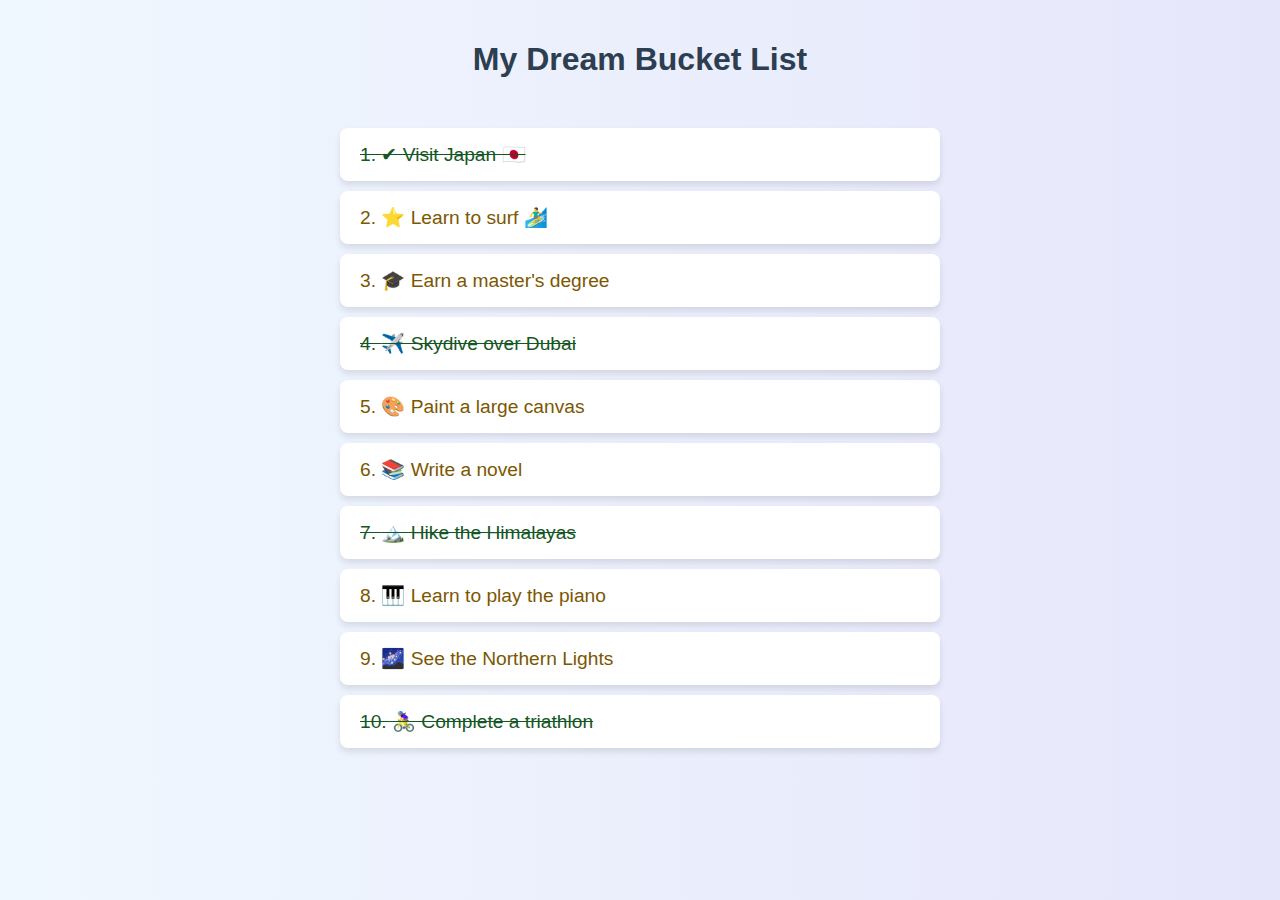
<file: Dream Bucket List/bucket-list.html>
<!DOCTYPE html>
<html lang="en">
<head>
  <meta charset="UTF-8">
  <meta name="viewport" content="width=device-width, initial-scale=1">
  <title>My Dream Bucket List</title>
  <link rel="stylesheet" href="styles.css">
</head>
<body>
  <h1> My Dream Bucket List</h1>
  <ol class="bucket-list">
    <li class="completed">✔ Visit Japan 🇯🇵</li>
    <li class="pending">⭐ Learn to surf 🏄‍♂️</li>
    <li class="pending">🎓 Earn a master's degree</li>
    <li class="completed">✈️ Skydive over Dubai</li>
    <li class="pending">🎨 Paint a large canvas</li>
    <li class="pending">📚 Write a novel</li>
    <li class="completed">🏔️ Hike the Himalayas</li>
    <li class="pending">🎹 Learn to play the piano</li>
    <li class="pending">🌌 See the Northern Lights</li>
    <li class="completed">🚴‍♀️ Complete a triathlon</li>
  </ol>
</body>
</html>
</file>
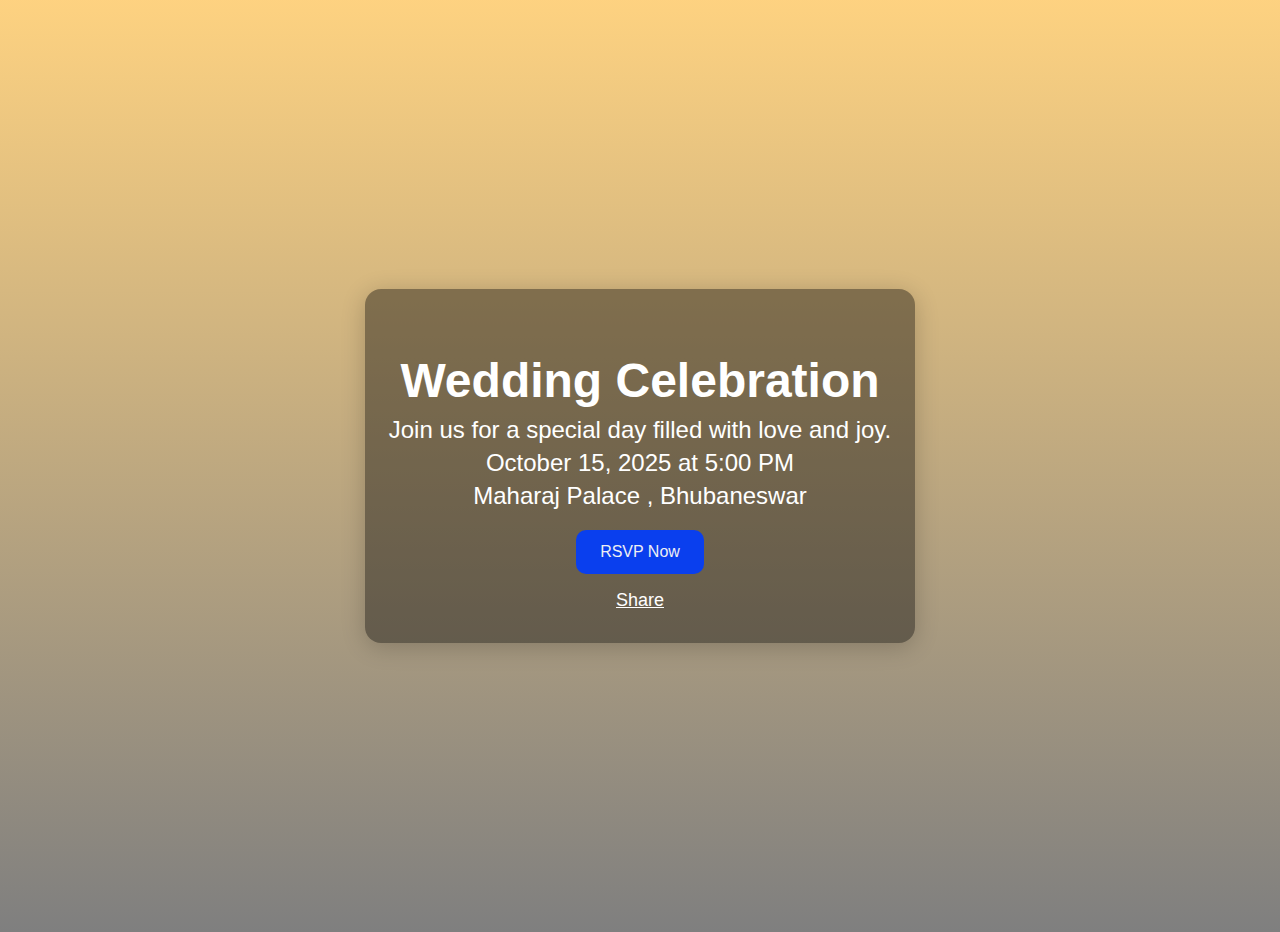
<file: Event Invitation Page/event-invitation.html>
<!DOCTYPE html>
<html lang="en">
<head>
  <meta charset="UTF-8">
  <meta name="viewport" content="width=device-width, initial-scale=1.0">
  <title>Event Invitation</title>
  <link rel="stylesheet" href="styles.css">
</head>
<body>
  <div class="container">
    <section class="event-details">
      <h1>Wedding Celebration</h1>
 <p class="description">Join us for a special day filled with love and joy.</p>
  <p class="datetime"><time datetime="2025-10-15T 17:00">October 15, 2025 at 5:00 PM</time></p>
  <p class="venue">Maharaj Palace , Bhubaneswar</p>
   <button class="rsvp-btn">RSVP Now</button>
    <div class="social-share">
        <a href="https://www.facebook.com/sharer/sharer.php?u=[URL]">Share</a>
        
      </div>




  </section>
</div>
</body>
</html>
</file>
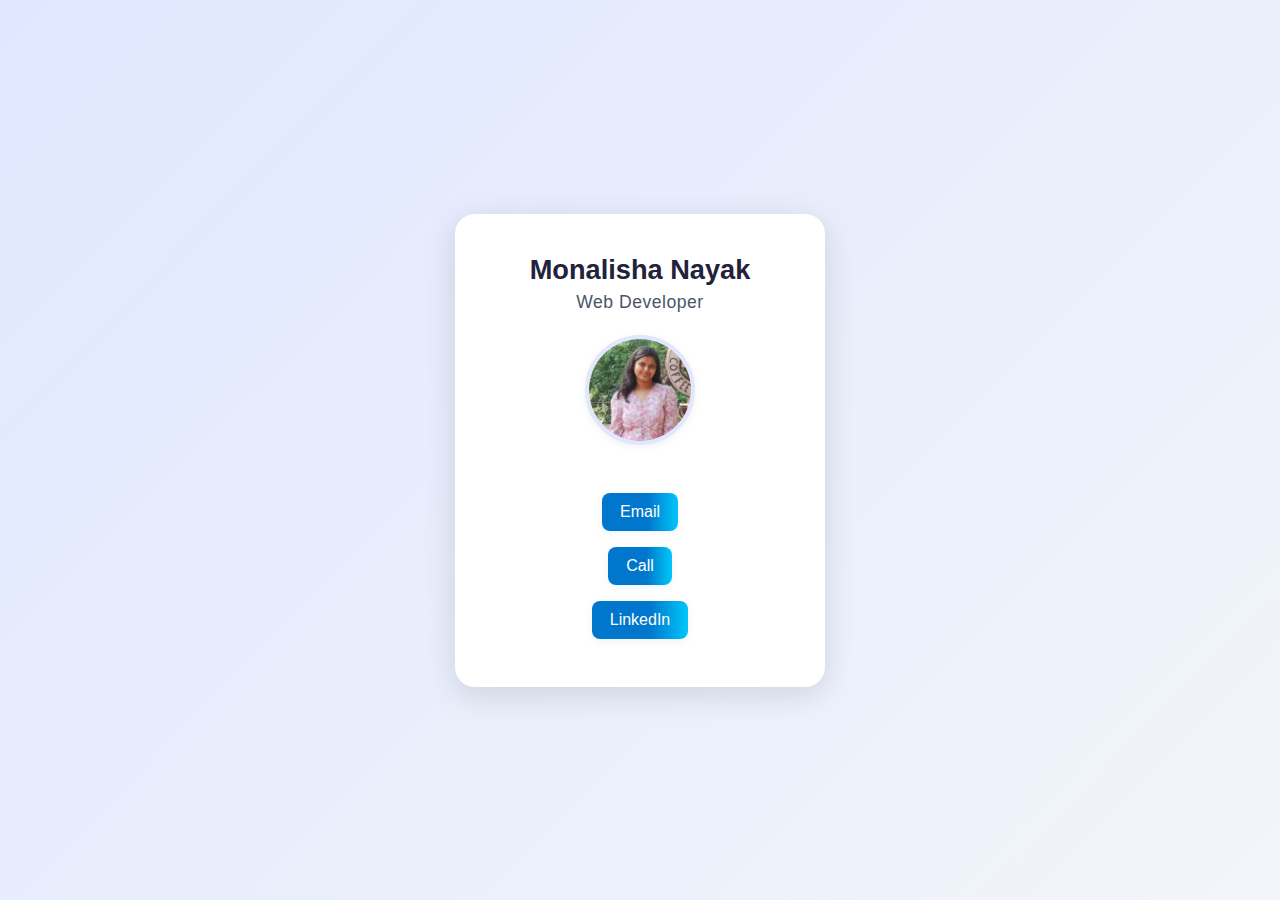
<file: Virtual Business Card/business-card.html>
<!DOCTYPE html>
<html lang="en">
<head>
  <meta charset="UTF-8">
  <meta name="viewport" content="width=device-width, initial-scale=1.0">
  <title>My Business Card</title>
  <link rel="stylesheet" href="style.css">
</head>
<body>
  <div class="card">
   
    <h1>Monalisha Nayak</h1>
    <h3>Web Developer</h3>
     <img src="IMG-20240617-WA0019 (1).jpg" alt="Profile Picture" class="profile-img">
    <div class="contact">
      <a href=monalisha17102004@gmail.com> Email</a><br>
      <a href="8260554405"> Call</a><br>
      <a href="https://www.linkedin.com/in/monalisha-nayak-7199b42a6?utm_source=share&utm_campaign=share_via&utm_content=profile&utm_medium=android_app" rel="">LinkedIn</a>
    </div>
  </div>
</body>
</html>

  
</head>
</file>
<file: Dream Bucket List/styles.css>
body {
  font-family: 'Segoe UI', Tahoma, Geneva, Verdana, sans-serif;
  background: linear-gradient(to right, #f0f8ff, #e6e6fa);
  margin: 0;
  padding: 20px;
  color: #333;
}

h1 {
  text-align: center;
  color: #2c3e50;
  margin-bottom: 50px;
}

.bucket-list {
  max-width: 600px;
  margin: 0 auto;
  padding: 0;
  list-style-position: inside;
  font-size: 1.2rem;
}

.bucket-list li {
  background-color: #ffffff;
  margin: 10px 0;
  padding: 15px 20px;
  border-radius: 8px;
  box-shadow: 0 4px 6px rgba(0, 0, 0, 0.1);
  transition: 
    transform 0.2s,
    background-color 0.3s,
    color 0.3s,
    box-shadow 0.3s;
}

.bucket-list li:hover {
  transform: scale(1.02);
  box-shadow: 0 8px 16px rgba(44, 62, 80, 0.15);
}

.completed {
  background-color: #d4edda;
  color: #155724;
  text-decoration: line-through;
  transition: background-color 0.3s, color 0.3s;
}

.pending {
  background-color: #ffe066; /* Improved contrast */
  color: #7c5700;
  transition: background-color 0.3s, color 0.3s;
}

/* Responsive Design */
@media (max-width: 600px) {
  .bucket-list {
    padding: 0 10px;
    max-height: 70vh;
    overflow-y: auto;
  }

  .bucket-list li {
    font-size: 1rem;
    padding: 10px 15px;
  }
}
</file>
<file: Event Invitation Page/styles.css>
body{
    margin: 0;
    padding: 0;
    font-family: 'Gill Sans', 'Gill Sans MT', Calibri, 'Trebuchet MS', sans-serif;
    box-sizing: border-box;
    text-align: center;
    

}
.container{
   position: relative;
  height: 100vh;
  background: linear-gradient(rgba(252, 165, 3, 0.5), rgba(0,0,0,0.5)),
    url('https://img.freepik.com/premium-photo/elegant-floral-wedding-backdrop-wallpaper_756748-2486.jpg') center/cover no-repeat;
  display: flex;
  align-items: center;
  justify-content: center;
  color: white;
  padding: 1rem;

  
 

}
h1{
   font-size: 3rem;
  margin-bottom: 0.5rem;
}
.event-details{
  max-width: 600px;
  background: rgba(0,0,0,0.4);
  border-radius: 16px;
  box-shadow: 0 4px 24px rgba(0,0,0,0.2);
  padding: 2rem 1.5rem;
}
.event-details .description,
.event-details .datetime,
.event-details .venue {
  font-size: 1.2rem;
  margin: 0.3rem 0;
}

.rsvp-btn {
  margin-top: 1rem;
  padding: 0.8rem 1.5rem;
  font-size: 1rem;
  background-color: #0a3fee;
  border: none;
  color: rgb(238, 239, 243);
  cursor: pointer;
  border-radius: 10px;
}

.rsvp-btn:hover {
  background-color: #12c1ec;
}
.rsvp-btn:focus {
  outline: 2px solid #12c1ec;
  outline-offset: 2px;
}

.social-share {
  margin-top: 1rem;
  display: flex;
  gap: 1rem;
  justify-content: center;
}

.social-share a {
  color: white;
  text-decoration: underline;
  font-size: large;
}

/* Mobile-first responsive adjustments */
@media (max-width: 599px) {
  .container {
    padding: 0.5rem;
    height: auto;
    min-height: 100vh;
  }
  .event-details {
    padding: 1rem 0.5rem;
    font-size: 1rem;
  }
  h1 {
    font-size: 2rem;
  }
}

/* Corrected selectors in media query */
@media (min-width: 600px) {
  .hero-overlay h1 {
    font-size: 4rem;
  }
  .event-details .description,
  .event-details .datetime,
  .event-details .venue {
    font-size: 1.5rem;
  }
}
</file>
<file: Virtual Business Card/style.css>
* {
  margin: 0;
  padding: 0;
  box-sizing: border-box;
}

body {
  background: linear-gradient(135deg, #e0e7ff 0%, #f2f5f9 100%);
  font-family: 'Segoe UI', Arial, Helvetica, sans-serif;
  min-height: 100vh;
  display: flex;
  justify-content: center;
  align-items: center;
}

/* Card styles */
.card {
  background: #fff;
  border-radius: 20px;
  padding: 40px 32px;
  width: 100%;
  max-width: 370px;
  text-align: center;
  box-shadow: 0 8px 32px rgba(0,0,0,0.12);
  transition: transform 0.2s, box-shadow 0.2s;
  position: relative;
  overflow: hidden;
}

.card:hover {
  transform: translateY(-6px) scale(1.03);
  box-shadow: 0 16px 40px rgba(0,0,0,0.16);
}

/* Profile image */
.profile-img {
  width: 110px;
  height: 110px;
  border-radius: 50%;
  object-fit: cover;
  margin-bottom: 18px;
  border: 4px solid #e0e7ff;
  box-shadow: 0 2px 8px rgba(0,0,0,0.06);
}

/* Headings */
h1 {
  font-size: 1.7rem;
  color: #22223b;
  font-weight: 700;
  margin-bottom: 6px;
}

h3 {
  font-size: 1.1rem;
  color: #4a5568;
  margin-bottom: 22px;
  font-weight: 500;
  letter-spacing: 0.5px;
}

/* Contact links */
.contact {
  margin-top: 18px;
}

.contact a {
  display: inline-flex;
  align-items: center;
  gap: 8px;
  margin: 8px 6px;
  padding: 10px 18px;
  text-decoration: none;
  background: linear-gradient(90deg, #0077cc 60%, #00c6fb 100%);
  color: #fff;
  border-radius: 8px;
  font-weight: 500;
  font-size: 1rem;
  box-shadow: 0 2px 8px rgba(0,119,204,0.08);
  transition: background 0.3s, transform 0.2s;
}

.contact a:hover {
  background: linear-gradient(90deg, #005fa3 60%, #009ecf 100%);
  transform: translateY(-2px) scale(1.04);
}

/* Responsive styles */
@media (max-width: 500px) {
  .card {
    padding: 28px 8vw;
    max-width: 95vw;
  }
  .profile-img {
    width: 80px;
    height: 80px;
  }
  h1 {
    font-size: 1.2rem;
  }
  h3 {
    font-size: 1rem;
  }
  .contact a {
    font-size: 0.95rem;
    padding: 9px 12px;
  }
}
</file>
